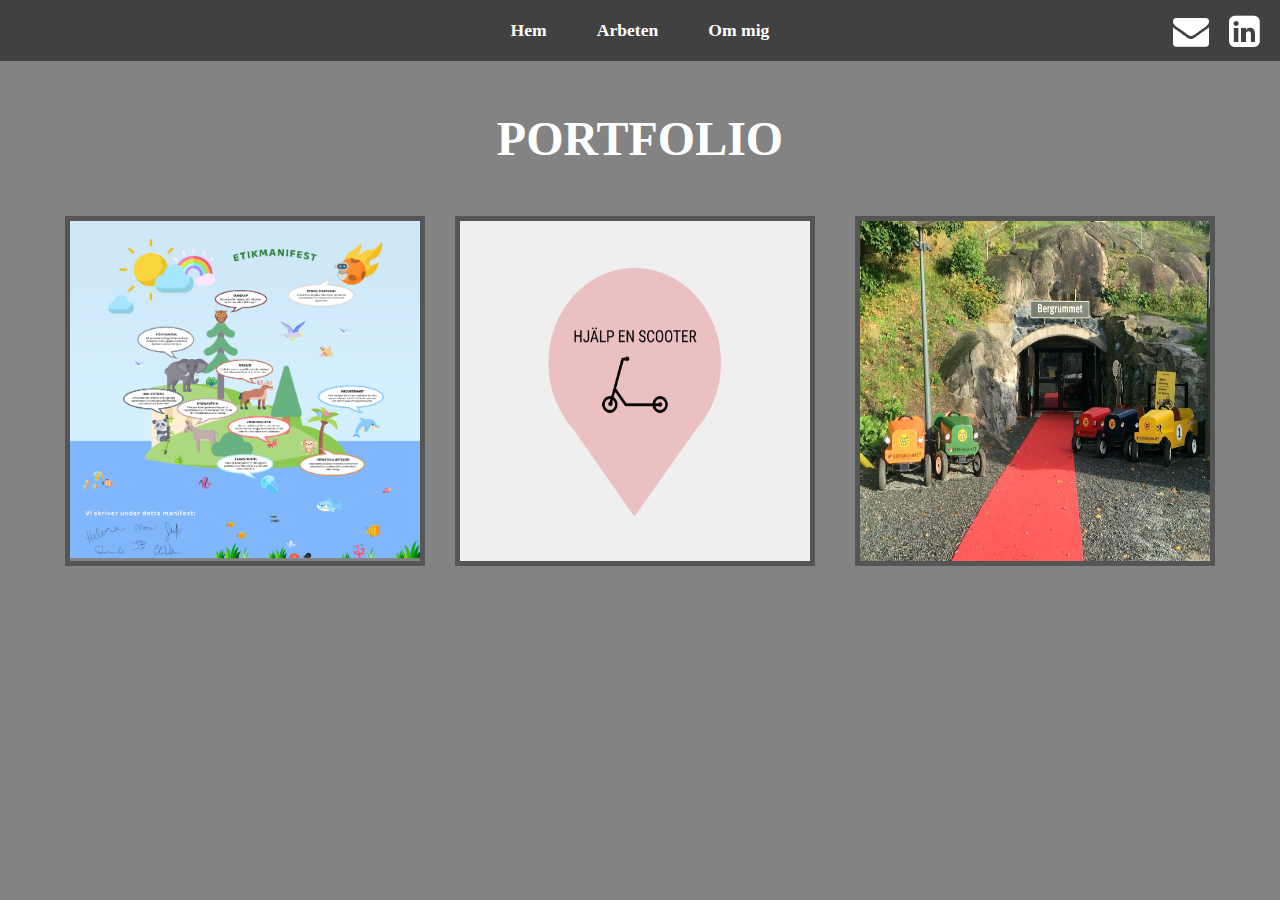
<file: arbeten.html>
<!DOCTYPE html>
<html lang="en">

<head>
    <meta charset="UTF-8">
    <meta http-equiv="X-UA-Compatible" content="IE=edge">
    <meta name="viewport" content="width=device-width, initial-scale=1.0">
    <link rel="stylesheet" href="styles.css">
    <title>Arbeten</title>
    <link rel="stylesheet" href="https://cdnjs.cloudflare.com/ajax/libs/font-awesome/4.7.0/css/font-awesome.min.css">
    <link rel="stylesheet" href="https://cdnjs.cloudflare.com/ajax/libs/font-awesome/4.7.0/css/font-awesome.min.css">

</head>

<body>
    <section id="hometwo">
    <nav class="navbar">
        <ul>
            <li><a href="index.html">Hem</a></li>
            <li><a href="arbeten.html">Arbeten</a></li>
            <li><a href="ommig.html">Om mig</a></li>
        </ul>

        <div class="topnav-right">
            <a href="https://www.linkedin.com/in/elinnelson/" target="_blank">
                <i class="fa fa-linkedin-square" style="font-size:36px"></i>
            </a>
            <a href="mailto:elin.nelson@live.se" target="_blank">
                <i class="fa fa-envelope" style="font-size:36px"></i>
            </a>
        </div>
    </nav>

    <section id="portfolio">
            <h1 class="headings">PORTFOLIO</h1>
            <div class="gallery">
                <div class="container">
                    <a href="manifest.html">
                        <img src="Image/Presentation-final.png" alt="Etiskt manifest">
                        <div class="centered">
                            <div class="text">
                                ETISKT MANIFEST
                            </div>
                        </div>
                    </a>
                </div>
                <div class="container">
                    <a href="scooter.html">
                        <img src="Image/Scooter.png" alt="Hjälp en scooter">
                        <div class="centered">
                            <div class="text">
                                HJÄLP EN SCOOTER
                            </div>
                        </div>
                    </a>
                </div>
                <div class="container">
                    <a href="toy.html">
                        <img src="Image/Toy.png" alt="Stockholm Toy Museum">
                        <div class="centered">
                            <div class="text">
                                STOCKHOLM TOY MUSEUM
                            </div>
                        </div>
                    </a>
                </div>
            </div>
    </section>
    </section>



    



</body>

</html>
</file>
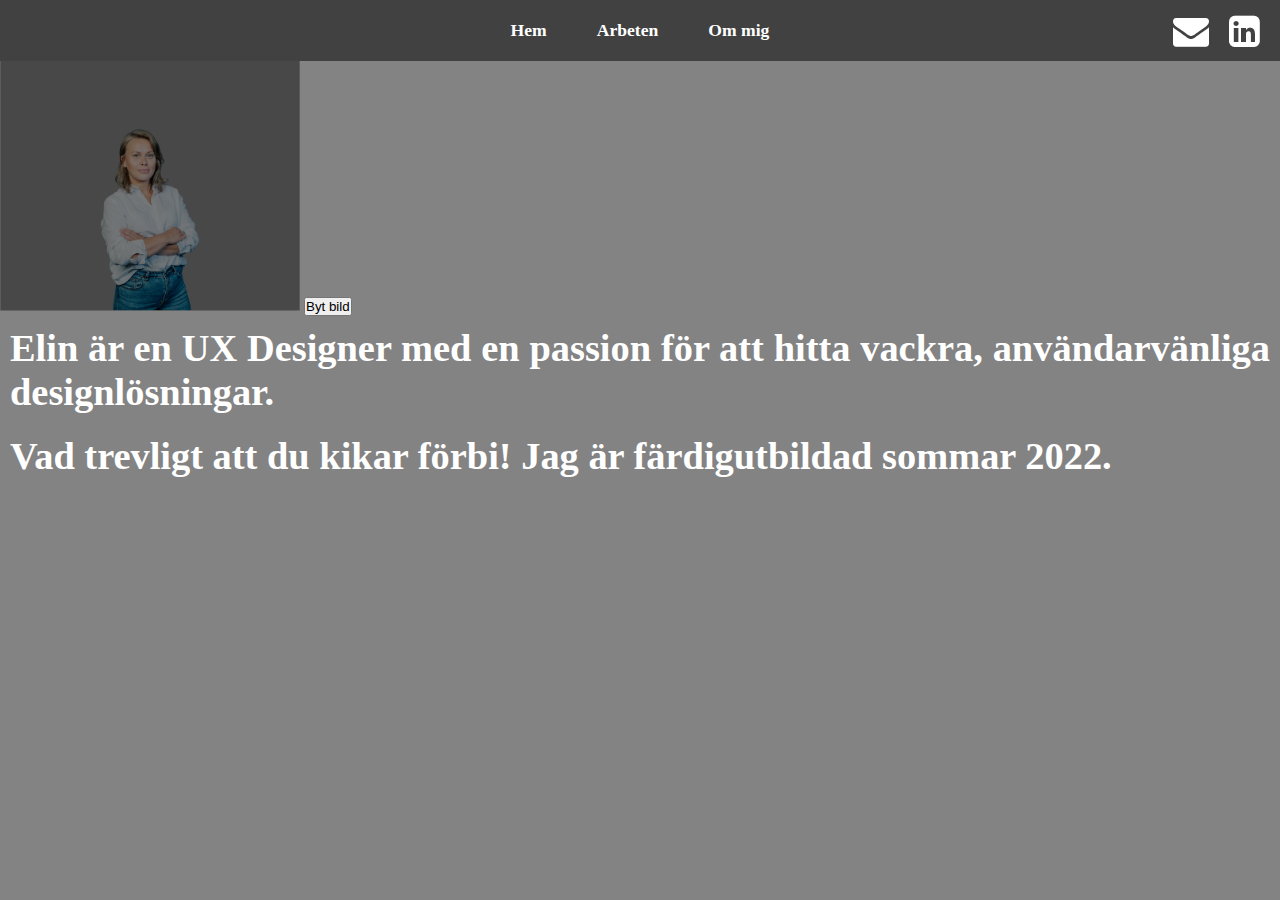
<file: ommig.html>
<!DOCTYPE html>
<html lang="en">
<head>
    <meta charset="UTF-8">
    <meta http-equiv="X-UA-Compatible" content="IE=edge">
    <meta name="viewport" content="width=device-width, initial-scale=1.0">
    <link rel="stylesheet" href="styles.css">
    <title>Om mig</title>
    <link rel="stylesheet" href="https://cdnjs.cloudflare.com/ajax/libs/font-awesome/4.7.0/css/font-awesome.min.css">
    <link rel="stylesheet" href="https://cdnjs.cloudflare.com/ajax/libs/font-awesome/4.7.0/css/font-awesome.min.css">
</head>
<body>
    <section id="hometwo">
        <nav class="navbar">
            <ul>
                <li><a href="index.html">Hem</a></li>
                <li><a href="arbeten.html">Arbeten</a></li>
                <li><a href="ommig.html">Om mig</a></li>
            </ul>
            
            <div class="topnav-right">
                <a href="https://www.linkedin.com/in/elinnelson/" target="_blank">
                    <i class="fa fa-linkedin-square" style="font-size:36px"></i>
                </a>
                <a href="mailto:elin.nelson@live.se" target="_blank">
                    <i class="fa fa-envelope" style="font-size:36px"></i>
                </a>
            </div>
        </nav>

    
        <div id="pic">
            <div>
                <img src="Image/Component 3.png" id="bilden">
                <input type="button" onclick="changeImage()" value="Byt bild">
            </div>
        </div>
        <div id="intro">
            <h2>Elin är en UX Designer med en passion för att hitta vackra, användarvänliga designlösningar.</h2>
            <h3>Vad trevligt att du kikar förbi! Jag är färdigutbildad sommar 2022.</h3>
        </div>
    </section>

    <script src="main.js"></script>
</body>
</html>
</file>
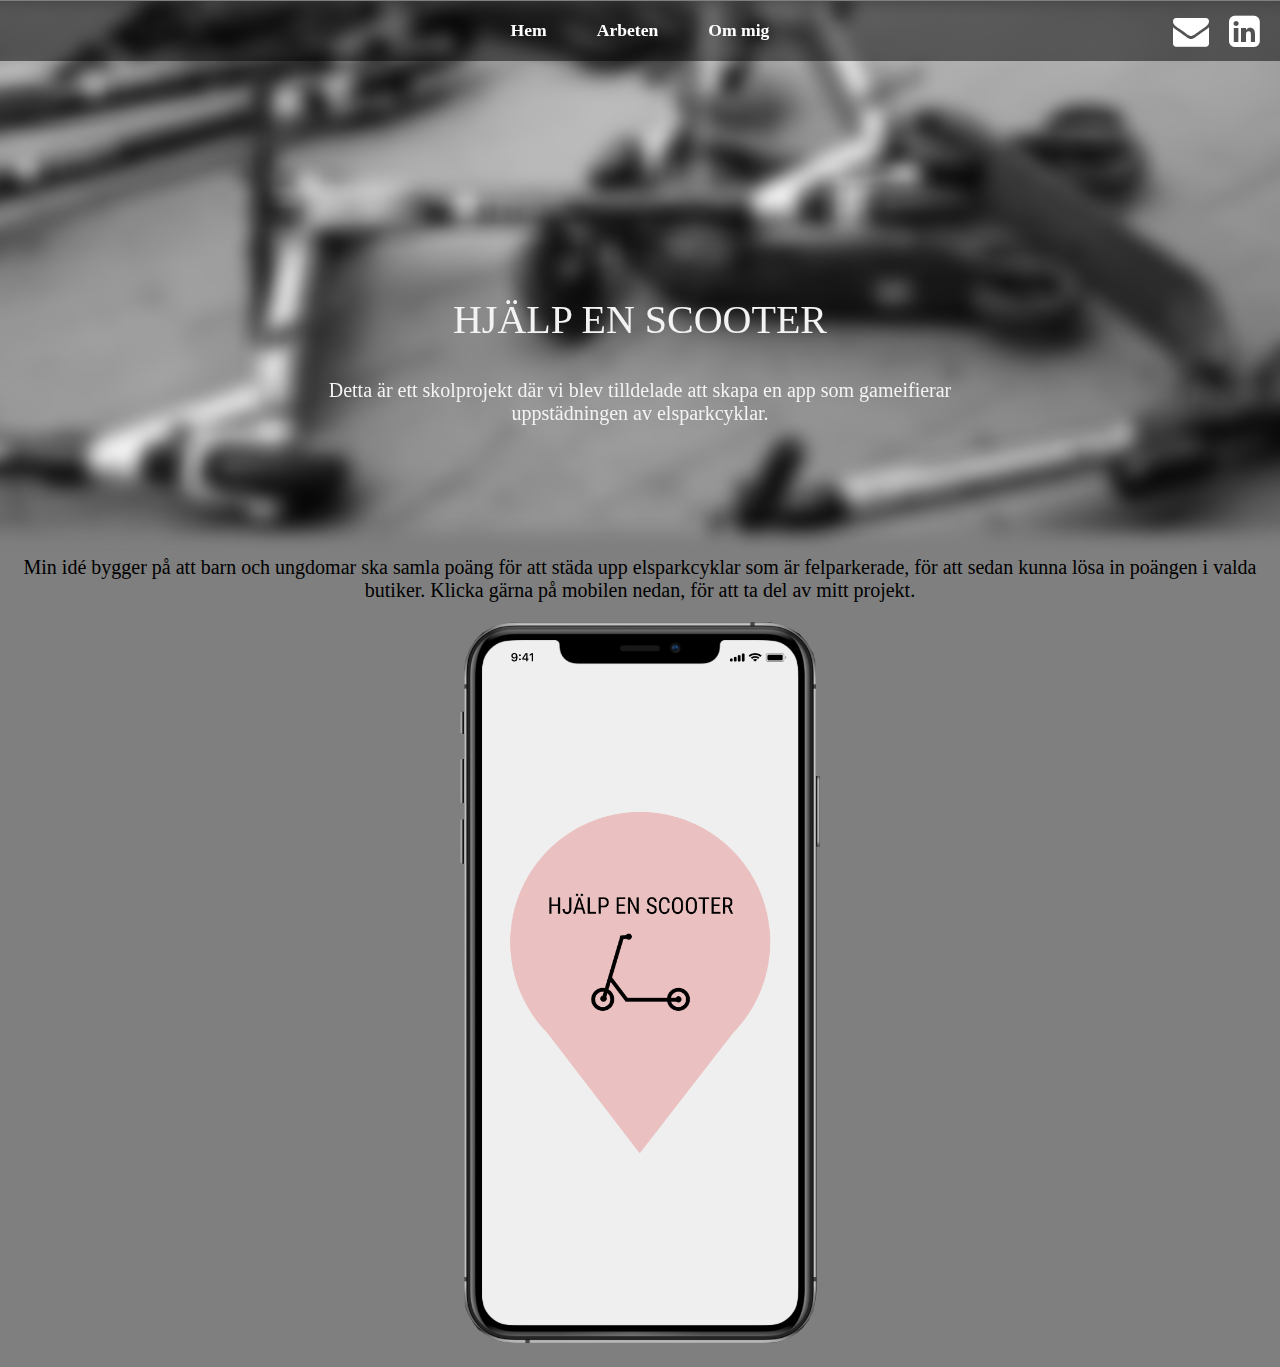
<file: scooter.html>
<!DOCTYPE html>
<html lang="en">

<head>
    <meta charset="UTF-8">
    <meta http-equiv="X-UA-Compatible" content="IE=edge">
    <meta name="viewport" content="width=device-width, initial-scale=1.0">
    <link rel="stylesheet" href="styles.css">
    <title>Hjälp en Scooter</title>
    <link rel="stylesheet" href="https://cdnjs.cloudflare.com/ajax/libs/font-awesome/4.7.0/css/font-awesome.min.css">
    <link rel="stylesheet" href="https://cdnjs.cloudflare.com/ajax/libs/font-awesome/4.7.0/css/font-awesome.min.css">
</head>

<body>

    <nav class="navbar">
        <ul>
            <li><a href="index.html">Hem</a></li>
            <li><a href="arbeten.html">Arbeten</a></li>
            <li><a href="ommig.html">Om mig</a></li>
        </ul>

        <div class="topnav-right">
            <a href="https://www.linkedin.com/in/elinnelson/" target="_blank">
                <i class="fa fa-linkedin-square" style="font-size:36px"></i>
            </a>
            <a href="mailto:elin.nelson@live.se" target="_blank">
                <i class="fa fa-envelope" style="font-size:36px"></i>
            </a>
        </div>
    </nav>

    <section id="homethree">
        <div class ="container2">
            <img src="Image/scooterblack.png" alt="Scooter">
            <div class="centered2">
                <div class="text1">
                    HJÄLP EN SCOOTER
                </div>
                <div class="text2">
                    Detta är ett skolprojekt där vi blev tilldelade att skapa en app som gameifierar uppstädningen av elsparkcyklar.                </div>
                </div>  
        </div>

        <div class="text3">Min idé bygger på att barn och ungdomar ska samla poäng för att städa upp elsparkcyklar som är felparkerade, för att sedan kunna lösa in poängen i valda butiker. Klicka gärna på mobilen nedan, för att ta del av mitt projekt.</p>
        </div>
        <div class="container3">
        <a href="https://www.figma.com/proto/JJguYsM1gxXCEdzP59z9c1/Digital-prototyp---scooter?page-id=0%3A1&node-id=118%3A2&viewport=241%2C48%2C0.26&scaling=scale-down&starting-point-node-id=1%3A2" target="_blank">
        <img src="Image/Scooterphone.png" alt="Scooter">
        </div>  

    </section>

</body>

</html>
</file>
<file: styles.css>
/* Navbar */
*{
    margin: 0;
    padding: 0;
    box-sizing: border-box;
}
.navbar{
    width:100%;
    display: flex;
    justify-content: center;
    align-items: center;
    background-color: rgba(0, 0, 0, 0.5);
    position: sticky;
    top: 0;
}
.navbar ul{
    display: flex;
    list-style: none;
    margin: 20px 0px;
}
.navbar ul li{
    font-family: century;
    font-size: 1.1rem;
    font-weight: bold;
}
.navbar ul li a{
    text-decoration: none;
    color: white;
    padding: 8px 25px;
    transition: all .5s ease;
}
.navbar ul li a:hover{
    background-color: white;
    color: black;
    box-shadow: 0 0 10px white;
    margin: 15px;
}

/* Navbar icons */
.fa:hover{
      opacity: 0.7;
}
.fa-linkedin-square{
    color: white;
    float: right;
    position: relative;
    margin-right: 20px;
}
.fa-envelope{
    color: white;
    float: right;
    margin-right: 20px;
}
.topnav-right {
    position: fixed;
    top: 15;
    left: 10;
    right: 0;
}

/* Home Section
#home{
    display: flex;
    flex-direction: column;
    background-color: rgba(0, 0, 0, 0.5);
    height: 100%;
    justify-content: center;
    align-items: center;
    margin-top: -60px; /*
}
/* BAKGRUND */
#home{
    content: "";
    position: absolute;
    top: 0;
    right: 0;
    background: url("Image/Component\ 3.png") no-repeat center center/cover;
    height: 100%;
    width: 100%;
    z-index: -1;
}
ul.no-bullets{
    list-style-type: none;
    margin-top: 100px;
    margin-right: 100px;
    font-family: century;
    font-size: 3rem;
    text-align: center;
    color: white;
    text-align: right;
    font-size: 3vw;
  }
.main{
    display: flex;
    flex-direction: column;
    align-items: center;
    position:absolute;
    top: 30%;
    right: 10%;
}
.headings{
    font-family: century;
    font-size: 3rem;
    text-align: center;
    margin: 50px 0px 50px;
}
/* About section */
#about{
    display: flex;
    flex-direction: column;
    box-sizing: border-box;
    padding: 20px;
    margin-bottom: 50px;
    background: url("Image/IMG_0146.JPG");
}
#pic{
    display: flex;
}
#pic img{
    width: 300px;
    height: auto;
}
#intro{
    display: flex;
    flex-direction: column;
    text-align: justify;
    padding: 10px;
}
#intro h2, h3{
    font-size: 2rem;
    margin-bottom: 20px;
    font-size:3vw;
}
#hometwo{
    /*display: flex;*/
    /*flex-direction: column;*/
    background-color: rgba(131, 131, 131);
    height: 100vh;
    width: 100%;
    justify-content: center;
    align-items: center;
    color: white;
}
#homethree{
    background-color: rgba(0, 0, 0, 0.5);
    align-items: center;
    display: flex;
    flex-direction: column;
    align-items: center;
    justify-content: center;
    margin-top: -60px;
}
/*
#hometwo::before{
    content: "";
    position: absolute;
    top: 0;
    right: 0;
    background: #909090;
    height: 100%;
    width: 100%;
    z-index: -1;
    opacity: .8;
}*/
.container img{
    border: 5px solid #555;
}
/* Portfolio section */

#portfolio{
    display: flex;
    flex-direction: column;
    background-color: rgba(131, 131, 131);
    align-items: center;
}
.container{
    position: relative;
    text-align: center;
    margin-top: 100px;
}
.gallery{
    display: flex;
    flex-wrap: wrap;
    justify-content: space-around; /*placering av bilderna*/
    box-sizing: border-box;
    margin-top: -100px;
}
.gallery img{
    max-width: 360px;
    max-height: 350px;
    margin: 20px;
    height: 100%;
    width: 100%;
    /*
    width: 360px;
    height: 350px;
    margin: 20px;*/
}
.gallery img:hover{
    transition: .5s ease;
}
.gallery img:hover .text{
    visibility: visible;
}
.text{
    color: rgb(243, 243, 243);
    font-size: 40px;
    padding: 16px 32px;
    text-align: center;
    font-family: century;
}
.text1{
    color: rgb(243, 243, 243);
    font-size: 40px;
    padding: 16px 32px;
    text-align: center;
    font-family: century;
    margin-top: -270px;
}
/* centered = text properties */
.centered {
    transition: 0.3s ease;
    opacity: 0;
    position: absolute;
    top: 50%;
    left: 50%;
    transform: translate(-50%, -50%);
}
.container:hover .centered{
    opacity: 1;
}
.container:hover img{
    opacity: 0.3;
}
.container:hover .text {
  opacity: 1;
}

/* Scooter */
#hometwo img{
    margin-top: 0px;

}
#hometwo img .text
{
    text-align: center;
}
.centered2 {
    transition: 0.3s ease;
    opacity: 1;
    position: absolute;
    top: 50%;
    left: 50%;
    transform: translate(-50%, -50%);
    margin-top: 100px;
}
.text2{
    text-align: center;
    color: rgb(243, 243, 243);
    font-size: 20px;
    margin-top: 20px;
    font-family: century;
}
.container3 img{
    width: 360px;
    height: auto;
    margin: 20px;
    padding-top: -00px;
}
.text3{
    text-align: center;
    color: rgb(0, 0, 0);
    font-family: century;
    font-size: 20px;
}
/* ETISKT MANIFEST */
.container4 img{
    width: 100%;
    height: 100%;
    margin-top: top;
}
.container5{
    padding-bottom: 50px;
}
.container5 img{
    width: 400px;
    height: auto;
    margin-top: 50px;
    display: block;
    margin-left: auto;
    margin-right: auto;
}
.text-margin{
    margin-bottom: 30px;
    margin-top: 30px;
}
/* OM MIG */
.intro{
    padding-left: 500px;
    padding-right: 500px;
    font-size:3vw;
}


/* KOMMANDE */
.text-kommande{
    text-align: center;
    color: rgb(255, 255, 255);
    font-family: century;
    font-size: 50px;
    margin-top: 100px;
}
</file>
